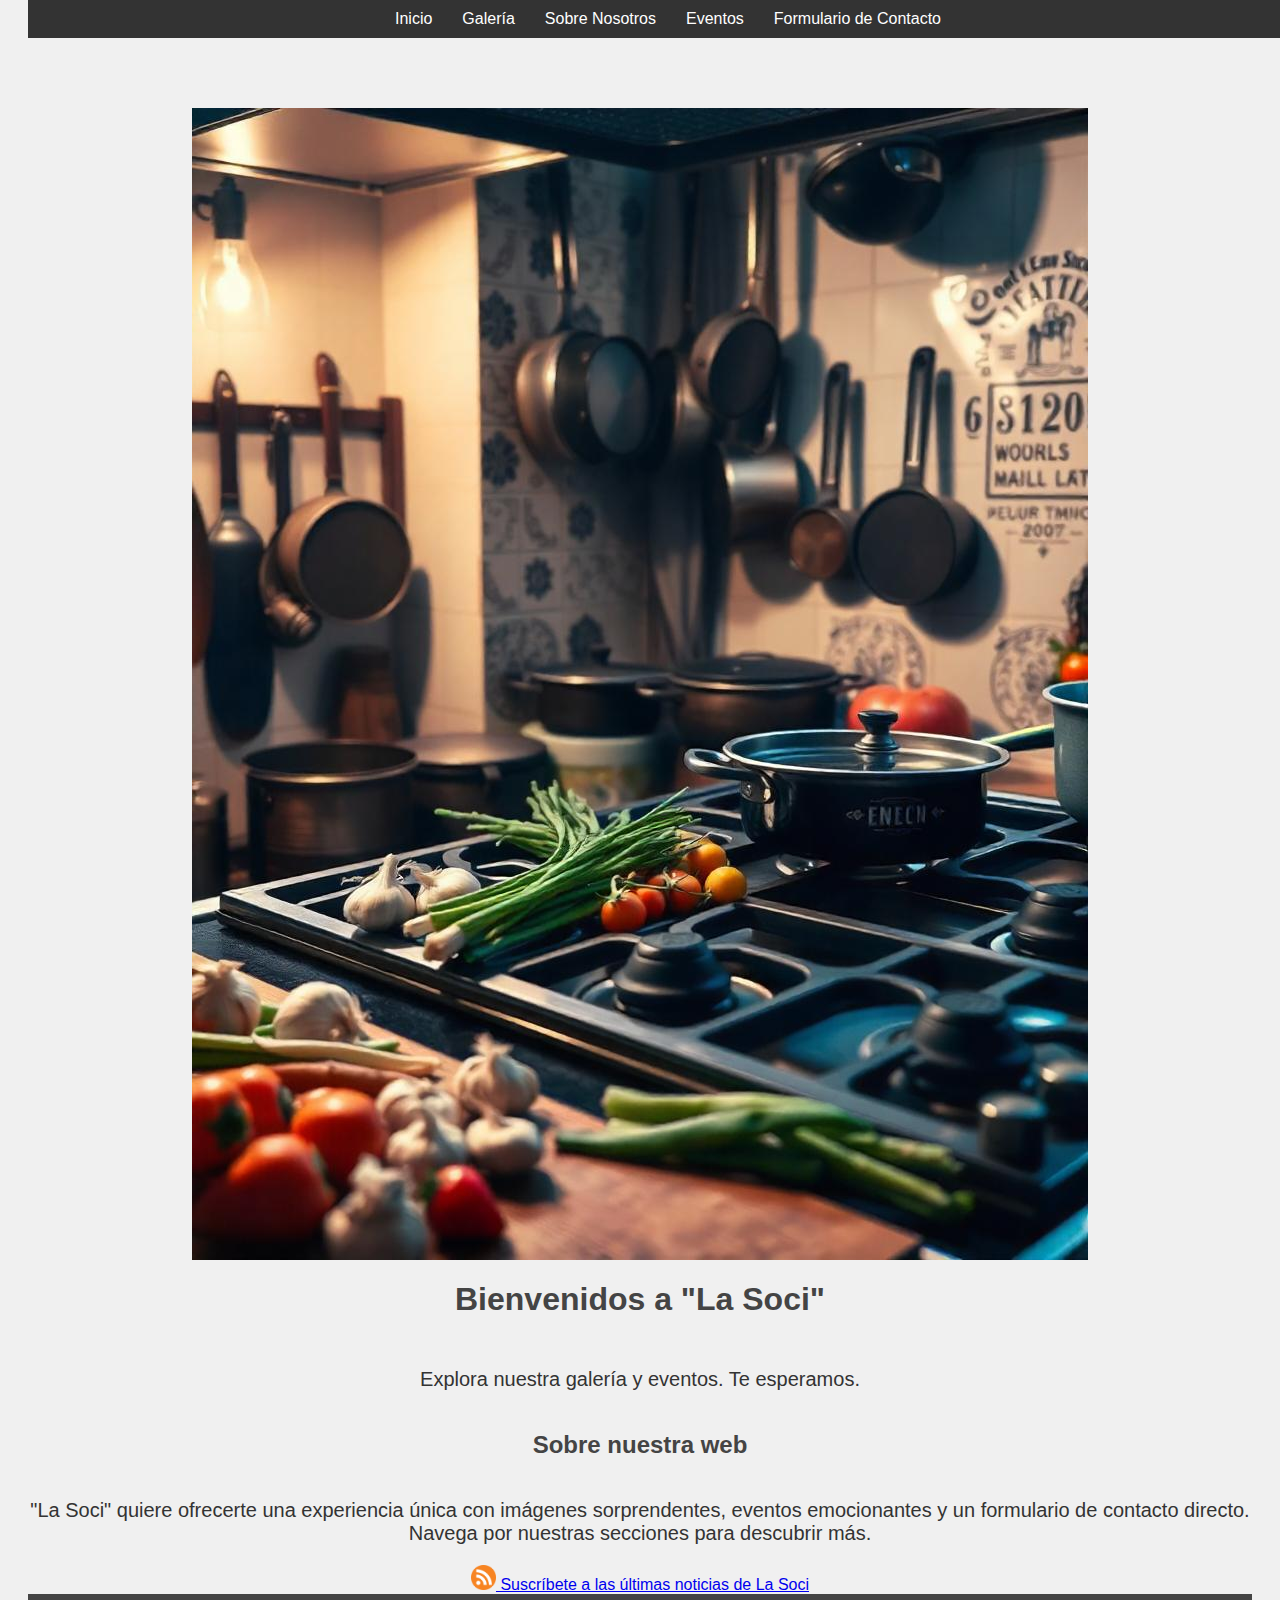
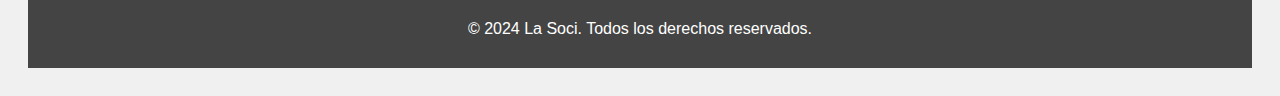
<file: index.html>
<!DOCTYPE html>
<html lang="es">
<head>
    <meta charset="UTF-8">
    <title>La Soci</title>
    <link rel="stylesheet" href="estilos/estilos.css"> <!-- Enlaza la hoja de estilos -->
</head>
<body>
    
    <!-- Barra de menú de navegación -->
    <header>
        <nav>
            <ul>
                <li><a href="index.html">Inicio</a></li>
                <li><a href="galeria.html">Galería</a></li>
                <li><a href="nosotros.html">Sobre Nosotros</a></li>
                <li><a href="eventos.html">Eventos</a></li>
                <li><a href="contacto.html">Formulario de Contacto</a></li>
            </ul>
        </nav>
    </header>

    <!-- Esta es la sección de la imagen de portada -->
    <section class="portada">
        <img src="imagenes/portada_index.jpeg" alt="Imagen de portada de la página principal"/>
        <h1>Bienvenidos a "La Soci"</h1>
        <p>Explora nuestra galería y eventos. Te esperamos.</p>
        <h2>Sobre nuestra web</h2>
        <p>"La Soci" quiere ofrecerte una experiencia única con imágenes sorprendentes, eventos emocionantes y un formulario de contacto directo. Navega por nuestras secciones para descubrir más.</p>
		<a type="application/rss+xml" href="https://lcifu.github.io/2425lcifuentes/feed.xml">
			<img src="imagenes/rss.png" alt="Suscríbete al feed RSS" width="25" height="25">
			Suscríbete a las últimas noticias de La Soci</a>
    </section>

    <!-- Pie de página -->
    <footer>
        <p>&copy; 2024 La Soci. Todos los derechos reservados.</p>
    </footer>
</body>
</html>
</file>
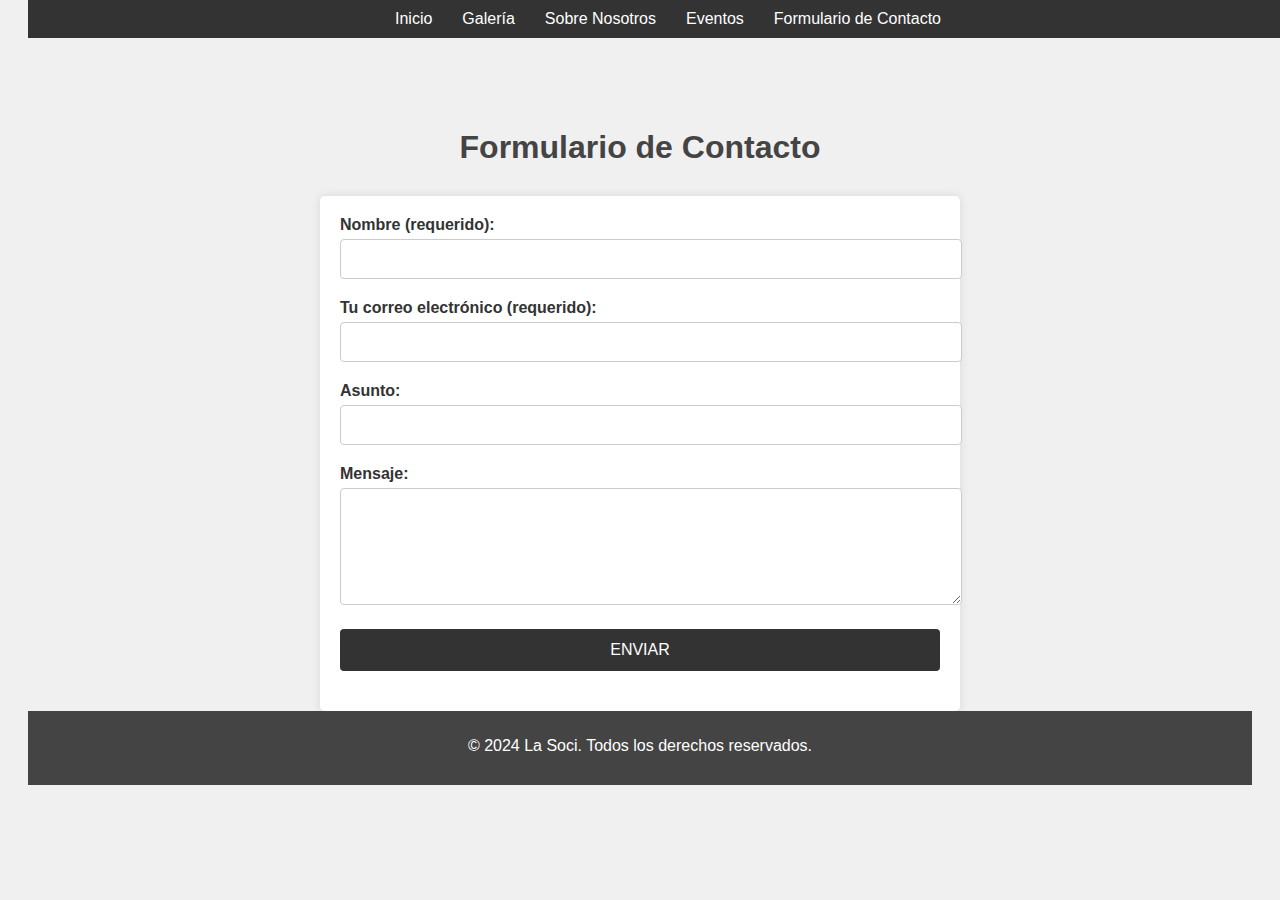
<file: contacto.html>
<!DOCTYPE html>
<html lang="es">
<head>
    <meta charset="UTF-8">
    <title>Formulario de Contacto - La Soci</title>
    <link rel="stylesheet" href="estilos/estilos.css">
</head>
<body>
    <!-- Barra de menú de navegación -->
    <header>
        <nav>
            <ul>
                <li><a href="index.html">Inicio</a></li>
                <li><a href="galeria.html">Galería</a></li>
                <li><a href="nosotros.html">Sobre Nosotros</a></li>
                <li><a href="eventos.html">Eventos</a></li>
                <li><a href="contacto.html">Formulario de Contacto</a></li>
            </ul>
        </nav>
    </header>

    <!-- Esta es la sección del formulario de contacto -->
    <section>
        <h1>Formulario de Contacto</h1>
        <form action="mailto:lcifuentes@birt.eus" method="post" enctype="text/plain">
            <div>
                <label for="nombre">Nombre (requerido):</label>
                <input type="text" id="nombre" name="nombre" required>
            </div>
            <div>
                <label for="correo">Tu correo electrónico (requerido):</label>
                <input type="email" id="correo" name="correo" required>
            </div>
            <div>
                <label for="asunto">Asunto:</label>
                <input type="text" id="asunto" name="asunto">
            </div>
            <div>
                <label for="mensaje">Mensaje:</label>
                <textarea id="mensaje" name="mensaje" rows="5" required></textarea>
            </div>
            <div>
                <input type="submit" value="ENVIAR">
            </div>
        </form>
    </section>

    <!-- Pie de página -->
    <footer>
        <p>&copy; 2024 La Soci. Todos los derechos reservados.</p>
    </footer>
</body>
</html>
</file>
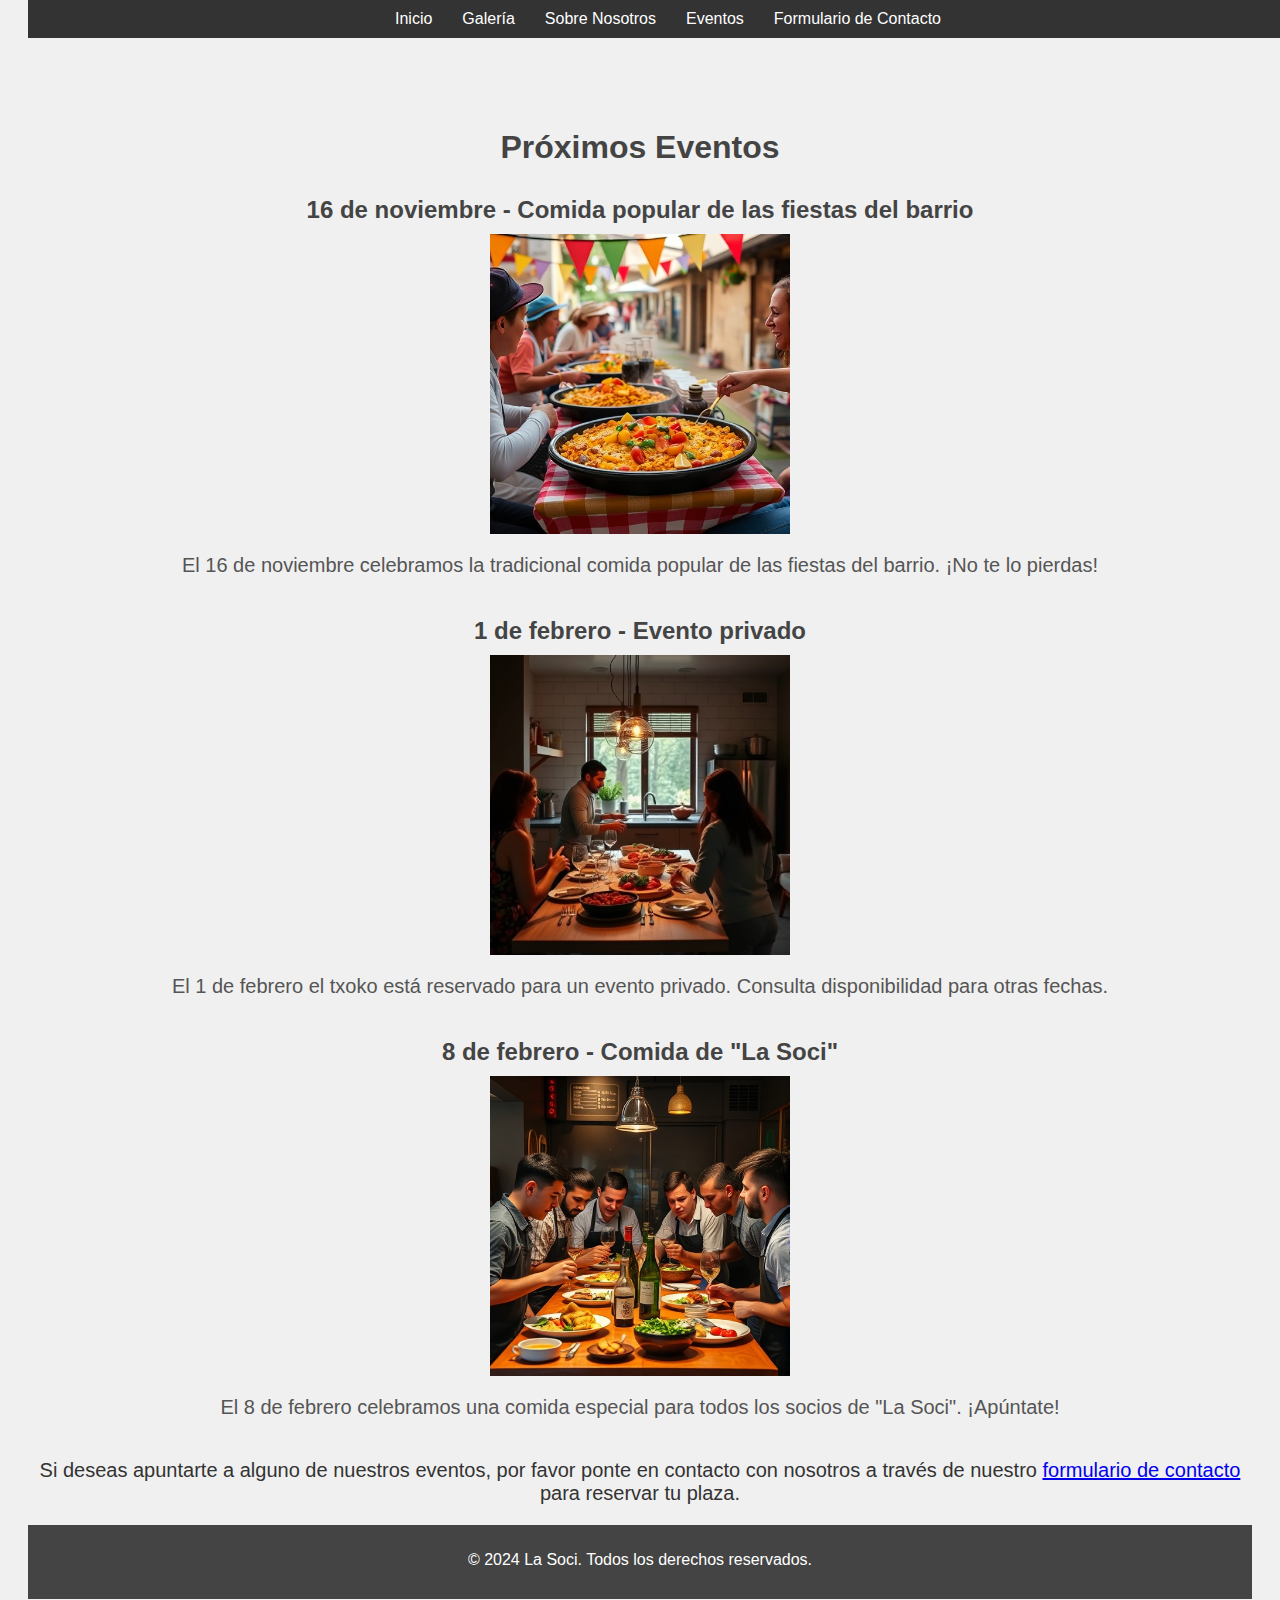
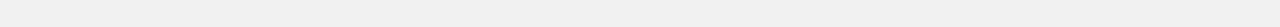
<file: eventos.html>
<!DOCTYPE html>
<html lang="es">
<head>
    <meta charset="UTF-8">
    <title>Eventos - La Soci</title>
    <link rel="stylesheet" href="estilos/estilos.css">
</head>
<body>
    <!-- Barra de menú de navegación -->
    <header>
        <nav>
            <ul>
                <li><a href="index.html">Inicio</a></li>
                <li><a href="galeria.html">Galería</a></li>
                <li><a href="nosotros.html">Sobre Nosotros</a></li>
                <li><a href="eventos.html">Eventos</a></li>
                <li><a href="contacto.html">Formulario de Contacto</a></li>
            </ul>
        </nav>
    </header>

    <!-- Esta es la sección de eventos -->
    <section>
        <h1>Próximos Eventos</h1>
        
        <!-- Evento 1: Comida popular -->
        <article>
            <h2>16 de noviembre - Comida popular de las fiestas del barrio</h2>
            <img src="imagenes/paella_popular.jpg" alt="Paella popular" width="300">
            <p>El 16 de noviembre celebramos la tradicional comida popular de las fiestas del barrio. ¡No te lo pierdas!</p>
        </article>
        
        <!-- Evento 2: Evento privado -->
        <article>
            <h2>1 de febrero - Evento privado</h2>
            <img src="imagenes/evento_privado.jpg" alt="Evento privado" width="300">
            <p>El 1 de febrero el txoko está reservado para un evento privado. Consulta disponibilidad para otras fechas.</p>
        </article>
        
        <!-- Evento 3: Comida de "La Soci" -->
        <article>
            <h2>8 de febrero - Comida de "La Soci"</h2>
            <img src="imagenes/comida_socios.jpg" alt="Comida de socios" width="300">
            <p>El 8 de febrero celebramos una comida especial para todos los socios de "La Soci". ¡Apúntate!</p>
        </article>

        <!-- Aviso para apuntarse a eventos -->
        <p>Si deseas apuntarte a alguno de nuestros eventos, por favor ponte en contacto con nosotros a través de nuestro <a href="contacto.html">formulario de contacto</a> para reservar tu plaza.</p>
    </section>

    <!-- Pie de página -->
    <footer>
        <p>&copy; 2024 La Soci. Todos los derechos reservados.</p>
    </footer>
</body>
</html>
</file>
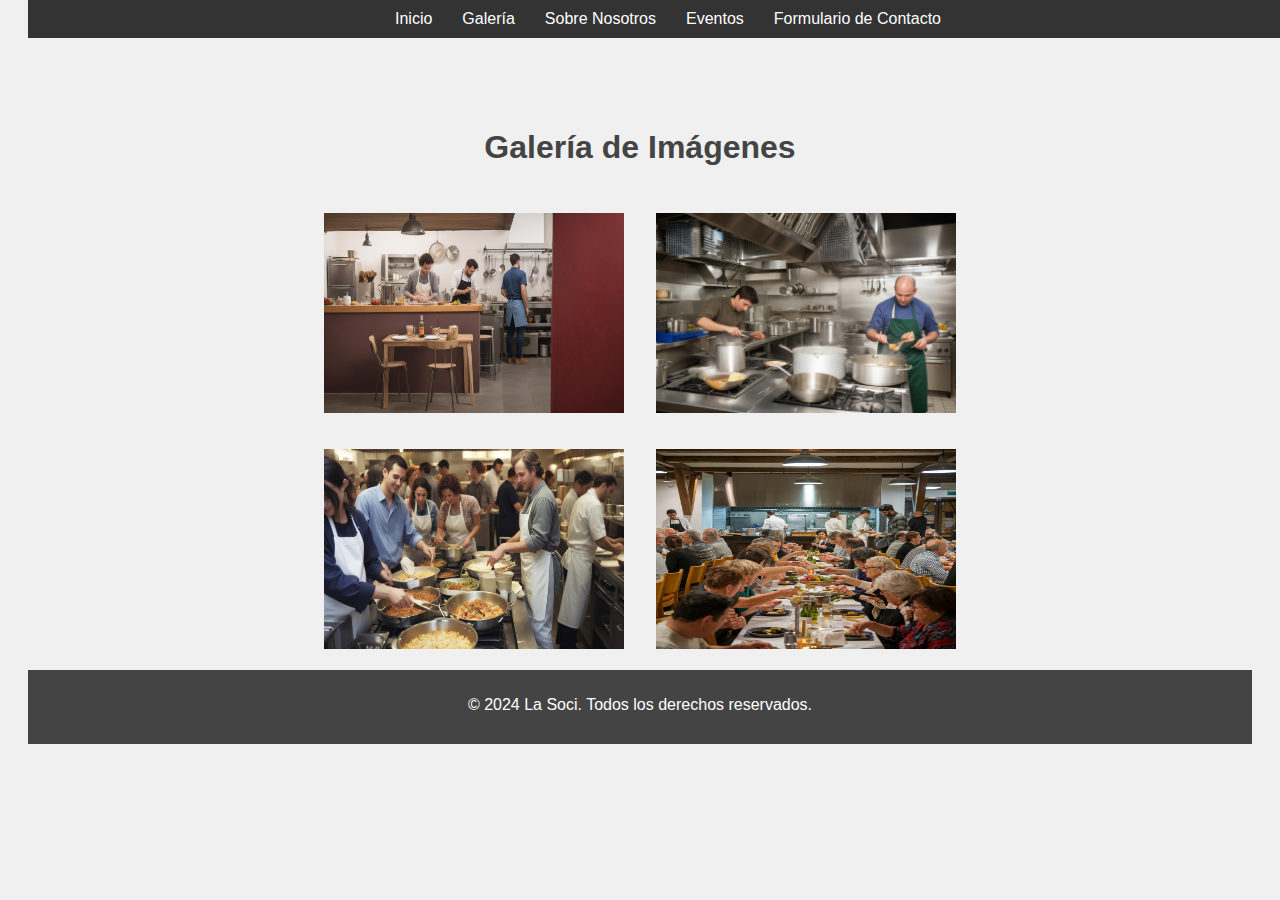
<file: galeria.html>
<!DOCTYPE html>
<html lang="es">
<head>
    <meta charset="UTF-8">
    <title>Galería - La Soci</title>
    <link rel="stylesheet" href="estilos/estilos.css">
</head>
<body>
    <!-- Barra de menú de navegación -->
    <header>
        <nav>
            <ul>
                <li><a href="index.html">Inicio</a></li>
                <li><a href="galeria.html">Galería</a></li>
                <li><a href="nosotros.html">Sobre Nosotros</a></li>
                <li><a href="eventos.html">Eventos</a></li>
                <li><a href="contacto.html">Formulario de Contacto</a></li>
            </ul>
        </nav>
    </header>

    <!-- Contenido principal, cuatro imágenes dentro de una tabla -->
    <section>
        <h1>Galería de Imágenes</h1>
        <table>
            <tr>
                <td>
                    <img src="imagenes/galeria1.jpg" alt="Soci 1" width="200" height="150">
                </td>
                <td>
                    <img src="imagenes/galeria2.jpg" alt="Soci 2" width="200" height="150">
                </td>
            </tr>
            <tr>
                <td>
                    <img src="imagenes/galeria3.jpg" alt="Soci 3" width="200" height="150">
                </td>
                <td>
                    <img src="imagenes/galeria4.jpg" alt="Soci 4" width="200" height="150">
                </td>
            </tr>
        </table>
    </section>


    <!-- Pie de página -->
    <footer>
        <p>&copy; 2024 La Soci. Todos los derechos reservados.</p>
    </footer>
</body>
</html>
</file>
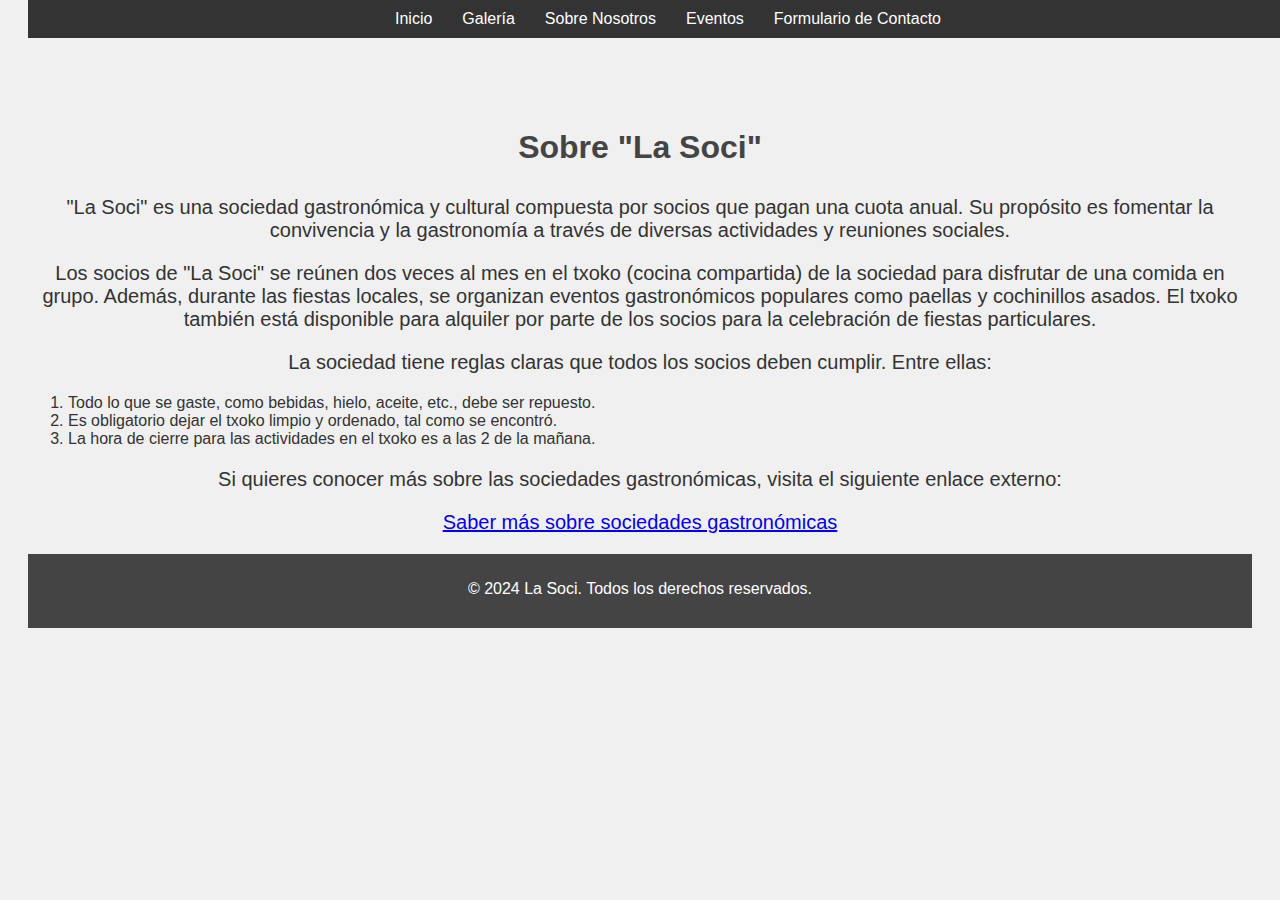
<file: nosotros.html>
<!DOCTYPE html>
<html lang="es">
<head>
    <meta charset="UTF-8">
    <title>Sobre Nosotros - La Soci</title>
    <link rel="stylesheet" href="estilos/estilos.css">
</head>
<body>
    <!-- Barra de menú de navegación -->
    <header>
        <nav>
            <ul>
                <li><a href="index.html">Inicio</a></li>
                <li><a href="galeria.html">Galería</a></li>
                <li><a href="nosotros.html">Sobre Nosotros</a></li>
                <li><a href="eventos.html">Eventos</a></li>
                <li><a href="contacto.html">Formulario de Contacto</a></li>
            </ul>
        </nav>
    </header>

    <!-- Contenido principal -->
    <section>
        <h1>Sobre "La Soci"</h1>
        <p>"La Soci" es una sociedad gastronómica y cultural compuesta por socios que pagan una cuota anual. Su propósito es fomentar la convivencia y la gastronomía a través de diversas actividades y reuniones sociales.</p>

        <p>Los socios de "La Soci" se reúnen dos veces al mes en el txoko (cocina compartida) de la sociedad para disfrutar de una comida en grupo. Además, durante las fiestas locales, se organizan eventos gastronómicos populares como paellas y cochinillos asados. El txoko también está disponible para alquiler por parte de los socios para la celebración de fiestas particulares.</p>

        <p>La sociedad tiene reglas claras que todos los socios deben cumplir. Entre ellas:
            <ol>
                <li>Todo lo que se gaste, como bebidas, hielo, aceite, etc., debe ser repuesto.</li>
                <li>Es obligatorio dejar el txoko limpio y ordenado, tal como se encontró.</li>
                <li>La hora de cierre para las actividades en el txoko es a las 2 de la mañana.</li>
            </ol>
        </p>

        <p>Si quieres conocer más sobre las sociedades gastronómicas, visita el siguiente enlace externo:</p>
        <p><a href="https://www.sansebastianturismoa.eus/es/comer/sociedades-gastronomicas" target="_blank">Saber más sobre sociedades gastronómicas</a></p>
    </section>

    <!-- Pie de página -->
    <footer>
        <p>&copy; 2024 La Soci. Todos los derechos reservados.</p>
    </footer>
</body>
</html>
</file>
<file: estilos/estilos.css>
/* ---- Estilos para todas las páginas ---- */

/* Barra del menú con acceso a las diferentes páginas */
header {
    background-color: #333; 
    padding: 10px 0; 
    position: fixed; /* Dejarlo fijo en la parte superior */
    width: 100%; 
    top: 0;
}

/* Estilo del cuerpo de las webs */
body {
    font-family: Arial, sans-serif; 
    background-color: #f0f0f0; 
    color: #333; 
    padding: 20px;
}

/* Estilo del menú de navegación */
nav ul {
    list-style: none; 
    display: flex; 
    justify-content: center; 
    margin: 0;
    padding: 0;
}

nav ul li a {
    color: white; 
    text-decoration: none; 
    padding: 10px 15px; 
}

nav ul li a:hover {
    background-color: #555; /* Color del fondo al pasar el ratón */
}

/* Centrar la imagen de portada y generamos una clase que se llama portada*/
.portada {
    display: flex;
    align-items: center;
    justify-content: center;
    flex-direction: column; /* Centrar verticalmente */
}

.portada img {
    width: 100% 100%; /* Ancho máximo */
    height: auto; /* Mantener proporciones */
}

/* Color de los encabezados */
h1, h2, h3 {
    color: #444; 
}

/* Párrafos */
p {
    margin-bottom: 20px; 
}

/* Ajustar el contenido por debajo del menú */
section {
    padding-top: 80px; /* Espacio debajo del menú */
}

/* Estilo para el pie de página */
footer {
    background-color: #444; 
    color: white;
    text-align: center; /* Centrar texto */
    padding: 10px; 
}

/* Estilos para los enlaces del pie delas páginas */
footer a {
    color: #f0f0f0; 
    text-decoration: underline; /* Subrayado */
}

footer a:hover {
    color: #ccc; /* Color al pasar el ratón */
}


/* ---- Estilos para la página de la galería ---- */

/* Centrar el título de la galería */
section h1 {
    text-align: center; 
    margin-bottom: 30px; /* Espacio debajo del título */
}

/* Centrar la tabla de imágenes */
table {
    margin: 0 auto;
}

/* Ajustar el tamaño de las imágenes en la tabla */
table img {
    width: 300px; 
    height: 200px; 
}

/* Poner las celdas centradas */
table td {
    text-align: center;
    padding: 15px; /* Añadir espacio entre las imágenes */
}


/* ---- Estilos para la página de eventos ---- */

/* Centrar el título de la sección de eventos */
section h1 {
    text-align: center; 
    margin-bottom: 30px; 
}

/* Estilo de los artículos de los eventos */
article {
    margin-bottom: 40px; /* Espacio entre los eventos */
    text-align: center;  /* Centrar el contenido de cada evento */
}

/* Imágenes dentro de los artículos */
article img {
    display: block;
    margin: 0 auto 15px auto; /* Centrar imagen y añadir espacio inferior */
    width: 300px; 
    height: auto; 
}

/* Estilo de los títulos de los eventos */
article h2 {
    color: #444; 
    margin-bottom: 10px; /* Espacio debajo del título del evento */
}

/* Estilo del texto descriptivo de los eventos */
article p {
    font-size: 17px; /* Tamaño de texto ligeramente mayor */
    color: #555;
    margin-bottom: 20px; 
}

/* Texto centrado al final de la sección de eventos */
section p {
    text-align: center; 
    font-size: 20px; /* Tamaño del texto de contacto */
}


/* ---- Estilos para la página de contacto ---- */

/* Estilos para el formulario de contacto */
form {
    max-width: 600px; /* Este es el ancho máximo del formulario */
    margin: 0 auto; /* Centrar el formulario */
    padding: 20px;
    background-color: #fff;
    border-radius: 5px;
    box-shadow: 0 0 10px rgba(0, 0, 0, 0.1);
}

form input, form textarea {
    width: 100%;
    padding: 10px;
    margin-bottom: 20px;
    border: 1px solid #ccc;
    border-radius: 4px;
    font-size: 16px;
}

form input[type="submit"] {
    background-color: #333;
    color: white;
    border: none;
    cursor: pointer;
    padding: 12px;
}

form input[type="submit"]:hover {
    background-color: #555;
}

/* Estilos para las etiquetas del formulario */
form label {
    font-weight: bold;
    margin-bottom: 5px;
    display: block;
}
</file>
